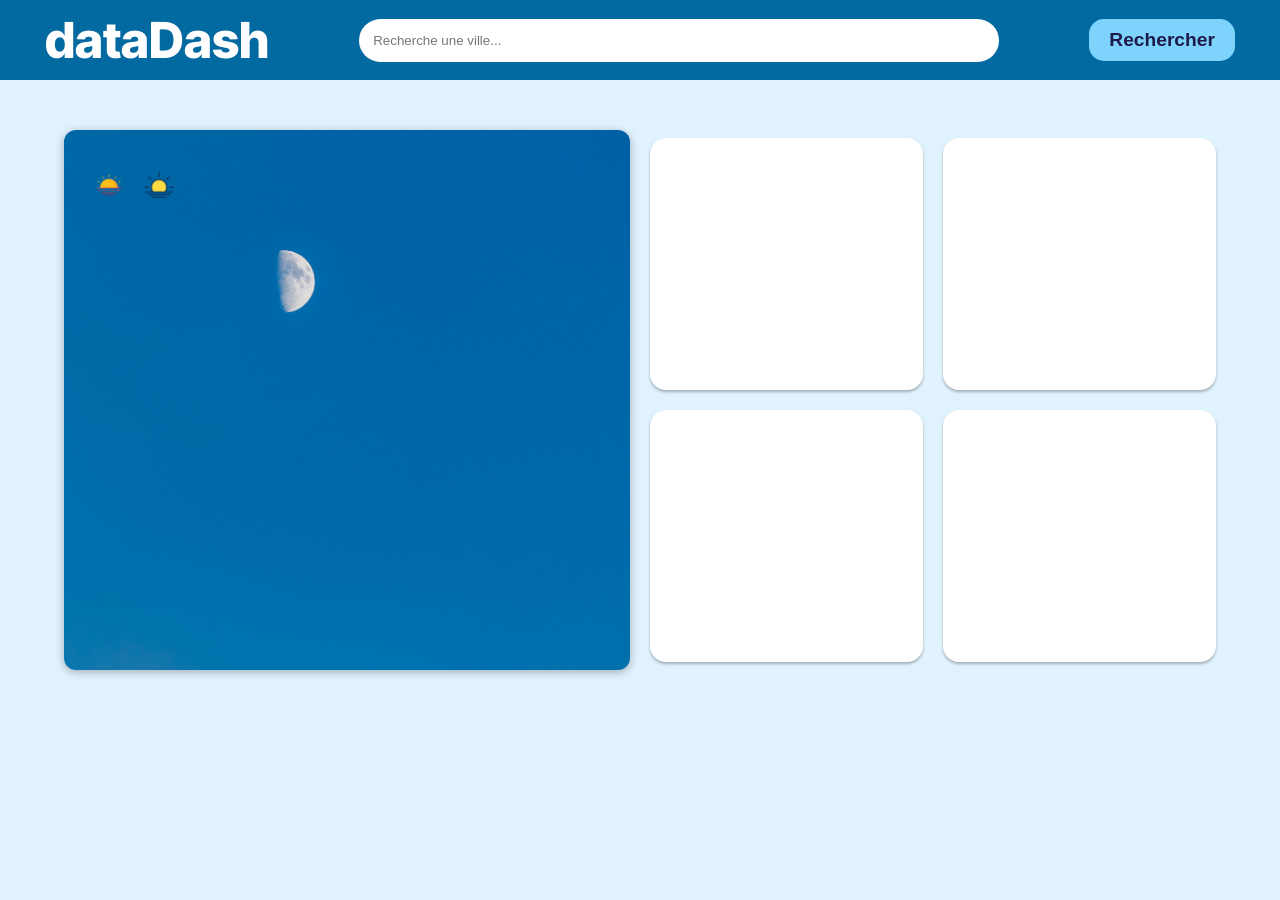
<file: index.html>
<!DOCTYPE html>
<html lang="en">
<head>
    <meta charset="UTF-8">
    <meta name="viewport" content="width=device-width, initial-scale=1.0">
    <title>dataDash</title>
    <link rel="stylesheet" href="style.css">
</head>
<body>
    <header>
        <span>dataDash</span>
        <input type="text" placeholder="Recherche une ville..." id="input">
        <button id="search-btn">Rechercher</button>
    </header>
    <main>
        <section id="main">
            <h2 id="name"></h2>
            <p id="date"></p>
            <h1 id="degree"></h1>
            <h3 id="description"></h3>
            <p id="ressenti"></p>
            <div class="sunriseSunset">
                <div class="icon">
                    <img src="images/sunrise.png" alt="sunrise" width="30" height="30">
                    <p id="sunrise"></p>
                </div>
                <div class="icon">
                    <img src="images/sunset.png" alt="sunset" width="30" height="30">
                    <p id="sunset"></p>
                </div>
            </div>
        </section>
        <section id="articles">
            <article id="humidity" class="img"></article>
            <article id="vent"></article>
            <article id="pression"></article>
            <article id="visibility"></article>
        </section>
    </main>
    <footer></footer>

    <script src="main.js"></script>
</body>
</html>
</file>
<file: style.css>
@import url('https://fonts.googleapis.com/css2?family=Google+Sans:ital,opsz,wght@0,17..18,400..700;1,17..18,400..700&family=Inter+Tight:ital,wght@0,100..900;1,100..900&family=Poppins:ital,wght@0,100;0,200;0,300;0,400;0,500;0,600;0,700;0,800;0,900;1,100;1,200;1,300;1,400;1,500;1,600;1,700;1,800;1,900&display=swap');

*{
    margin:0px;
    padding: 0px;
    box-sizing: border-box;
}

body{
    font-family: "Inter Tight", sans-serif;
    background-color: #E0F2FE;
}

header{
    width: 100%;
    height: 80px;
    background-color: #0369A1;
    display: flex;
    justify-content: space-around;
    align-items: center;

    span{
        color: white;
        font-size: 3.1rem;
        font-weight: 800;
    }

    input{
        width: 50%;
        padding: 14px;
        border-radius: 999px;
        border: none;
    }

    #search-btn{
        padding: 10px 20px;
        background-color: #7DD3FC;
        border-radius:15px;
        color: #1E1B4B;
        font-weight: 700;
        font-size: 1.2rem;
        border: none;
        cursor: pointer;
    }
}

main{
    display: flex;
    flex-wrap: wrap;
    justify-content: center;
    align-items: center;
    gap: 20px;
    margin: 50px;

    #main{
        width: 48%;
        height:  60dvh;
        background-image: url(images/bacgr.jpg);
        object-fit: contain;
        overflow: hidden;
        background-size: cover;
        color: white;
        border-radius: 12px;
        padding: 30px;
        box-shadow: 0 2px 8px rgba(0, 0, 0, 0.285);
        line-height: 1.2;

        #ressenti{
            margin: 10px 0;
        }

        #degree{
            font-size: 8rem;
            font-weight: 800;
        }

        .sunriseSunset{
            display: flex;
            gap: 20px;

            .icon{
                display: flex;
                justify-content: center;
                align-items: center;
            }
        }
    }
    #articles{
        width: 48%;
        display: grid;
        grid-template-columns: repeat(2, 1fr);
        gap: 20px;
        

        article{
            width: 100%;
            background-color: white;
            height: 28dvh;
            border-radius: 16px;
            padding: 10px;
            box-shadow: 0 2px 3px rgba(0, 0, 0, 0.285);
            font-size: 2.1rem;
            font-weight: 700;
            display: flex;
            justify-content: center;
            align-items: center;
            overflow: hidden;
            color: #1E1B4B;
        }
    }
}
</file>
<file: css/style.css>
@import url('https://fonts.googleapis.com/css2?family=Google+Sans:ital,opsz,wght@0,17..18,400..700;1,17..18,400..700&family=Inter+Tight:ital,wght@0,100..900;1,100..900&family=Poppins:ital,wght@0,100;0,200;0,300;0,400;0,500;0,600;0,700;0,800;0,900;1,100;1,200;1,300;1,400;1,500;1,600;1,700;1,800;1,900&display=swap');

*{
    margin:0px;
    padding: 0px;
    box-sizing: border-box;
}

body{
    font-family: "Inter Tight", sans-serif;
    background-color: #E0F2FE;
}

header{
    width: 100%;
    height: 80px;
    background-color: #0369A1;
    display: flex;
    justify-content: space-around;
    align-items: center;

    span{
        color: white;
        font-size: 3.1rem;
        font-weight: 800;
    }

    input{
        width: 50%;
        padding: 14px;
        border-radius: 999px;
        border: none;
    }

    #search-btn{
        padding: 10px 20px;
        background-color: #7DD3FC;
        border-radius:15px;
        color: #1E1B4B;
        font-weight: 700;
        font-size: 1.2rem;
        border: none;
        cursor: pointer;
    }
}

main{
    display: flex;
    flex-wrap: wrap;
    justify-content: center;
    align-items: center;
    gap: 20px;
    margin: 50px;

    #main{
        width: 48%;
        height:  60dvh;
        background-image: url(/images/bacgr.jpg);
        object-fit: contain;
        overflow: hidden;
        background-size: cover;
        color: white;
        border-radius: 12px;
        padding: 30px;
        box-shadow: 0 2px 8px rgba(0, 0, 0, 0.285);
        line-height: 1.2;

        #ressenti{
            margin: 10px 0;
        }

        #degree{
            font-size: 8rem;
            font-weight: 800;
        }

        .sunriseSunset{
            display: flex;
            gap: 20px;

            .icon{
                display: flex;
                justify-content: center;
                align-items: center;
            }
        }
    }
    #articles{
        width: 48%;
        display: grid;
        grid-template-columns: repeat(2, 1fr);
        gap: 20px;
        

        article{
            width: 100%;
            background-color: white;
            height: 28dvh;
            border-radius: 16px;
            padding: 10px;
            box-shadow: 0 2px 3px rgba(0, 0, 0, 0.285);
            font-size: 2.1rem;
            font-weight: 700;
            display: flex;
            justify-content: center;
            align-items: center;
            overflow: hidden;
            color: #1E1B4B;
        }
    }
}
</file>
